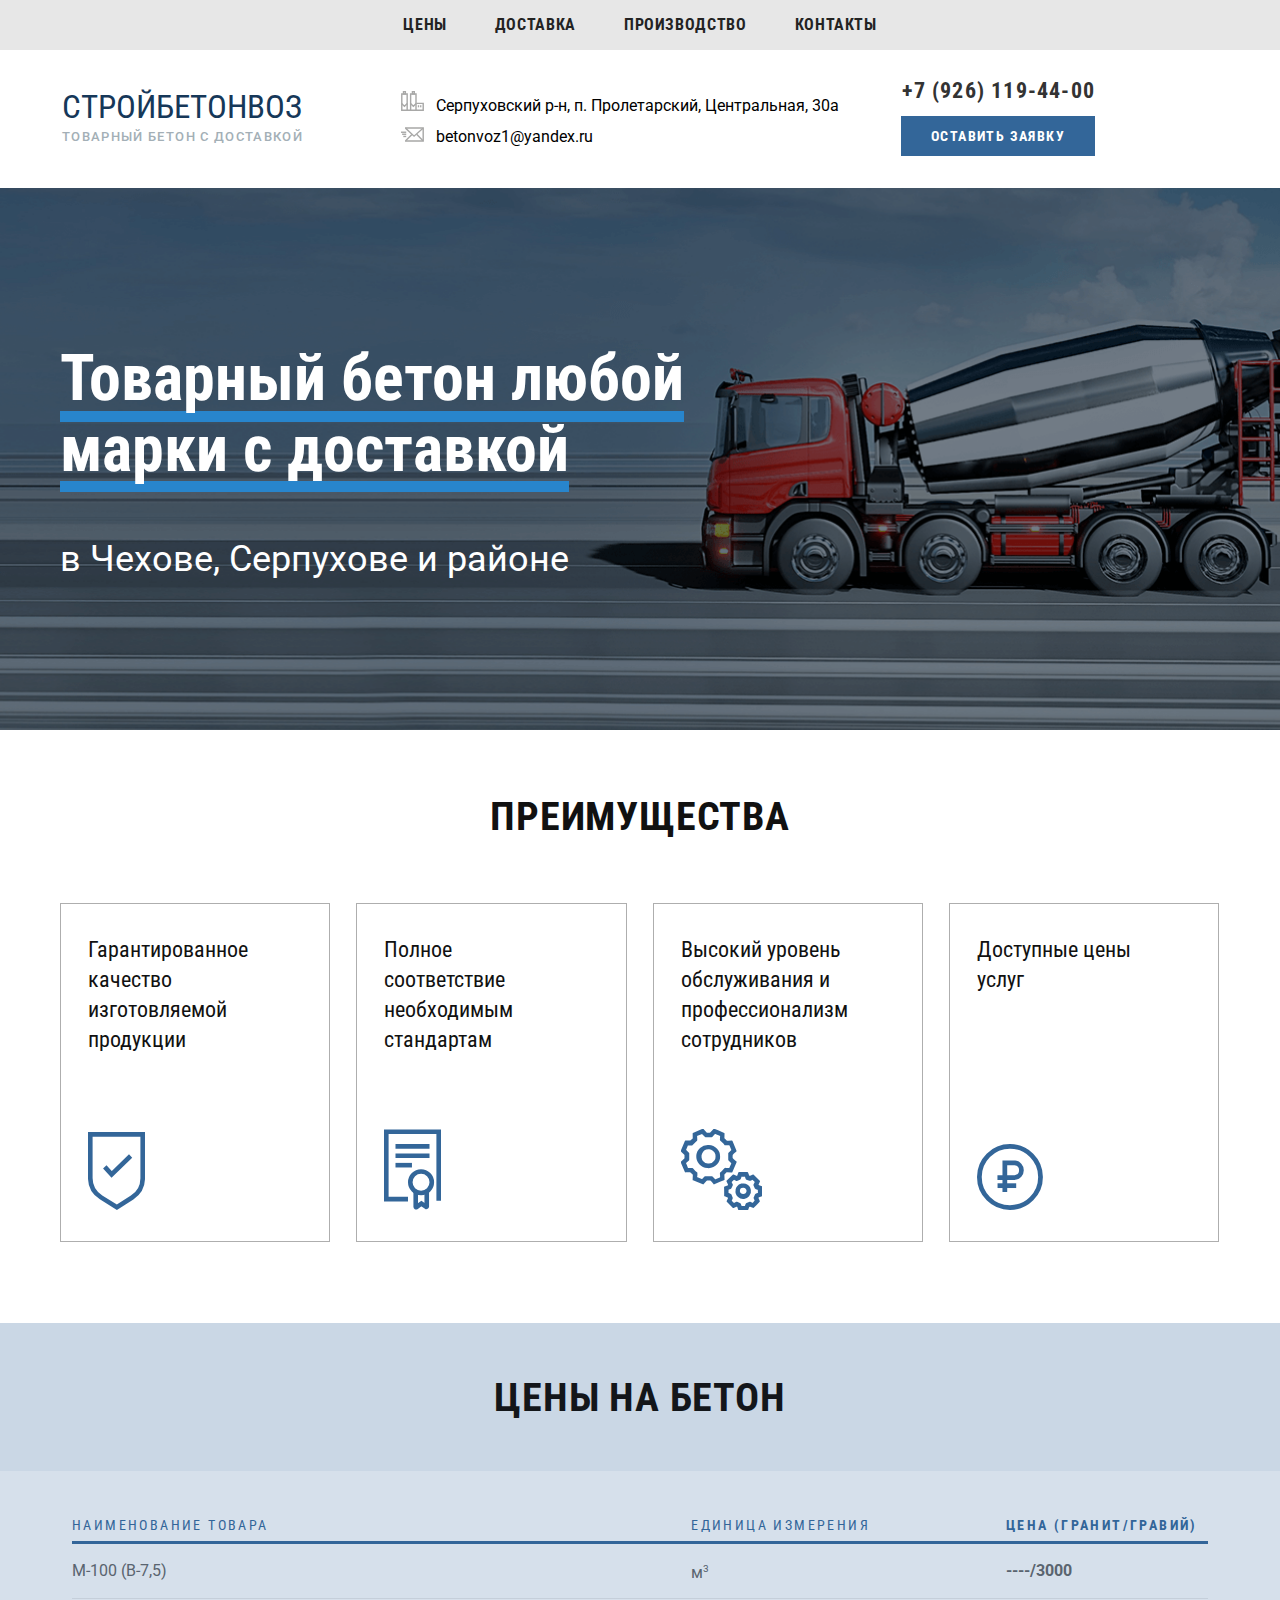
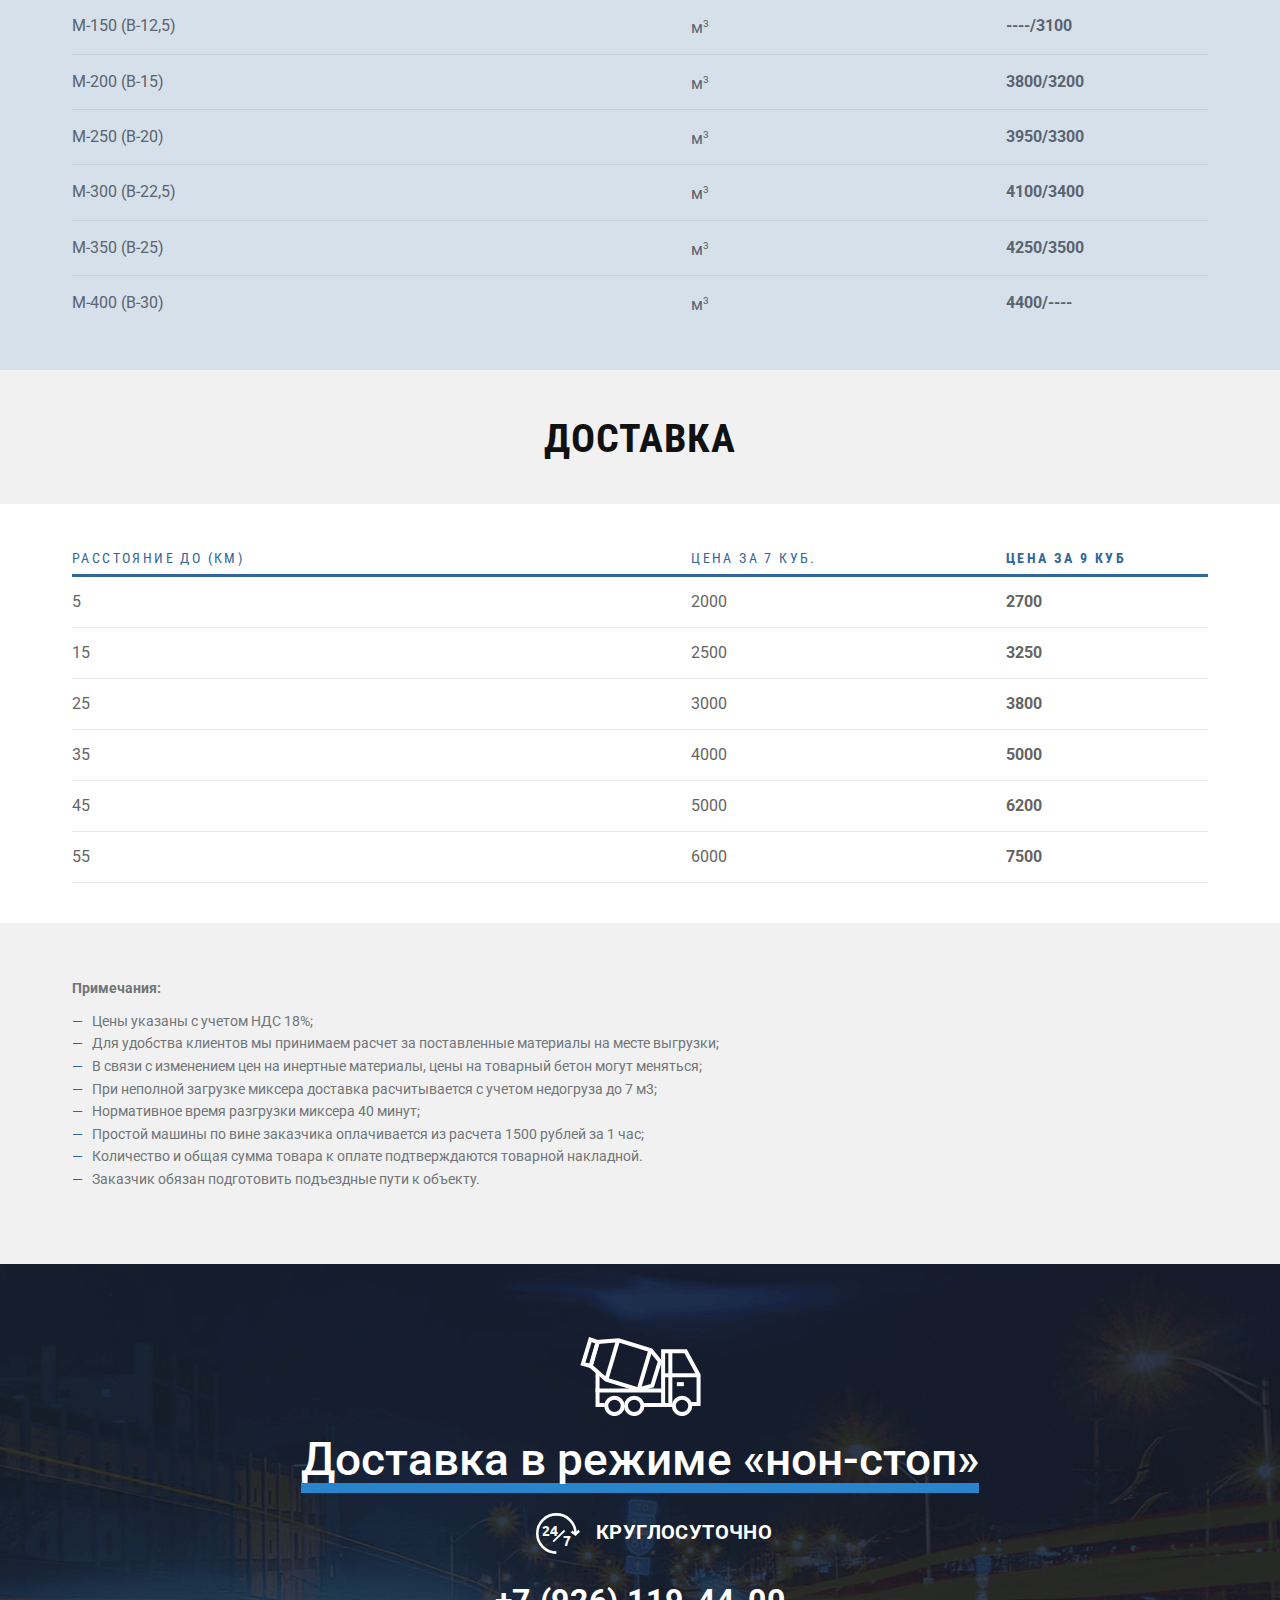
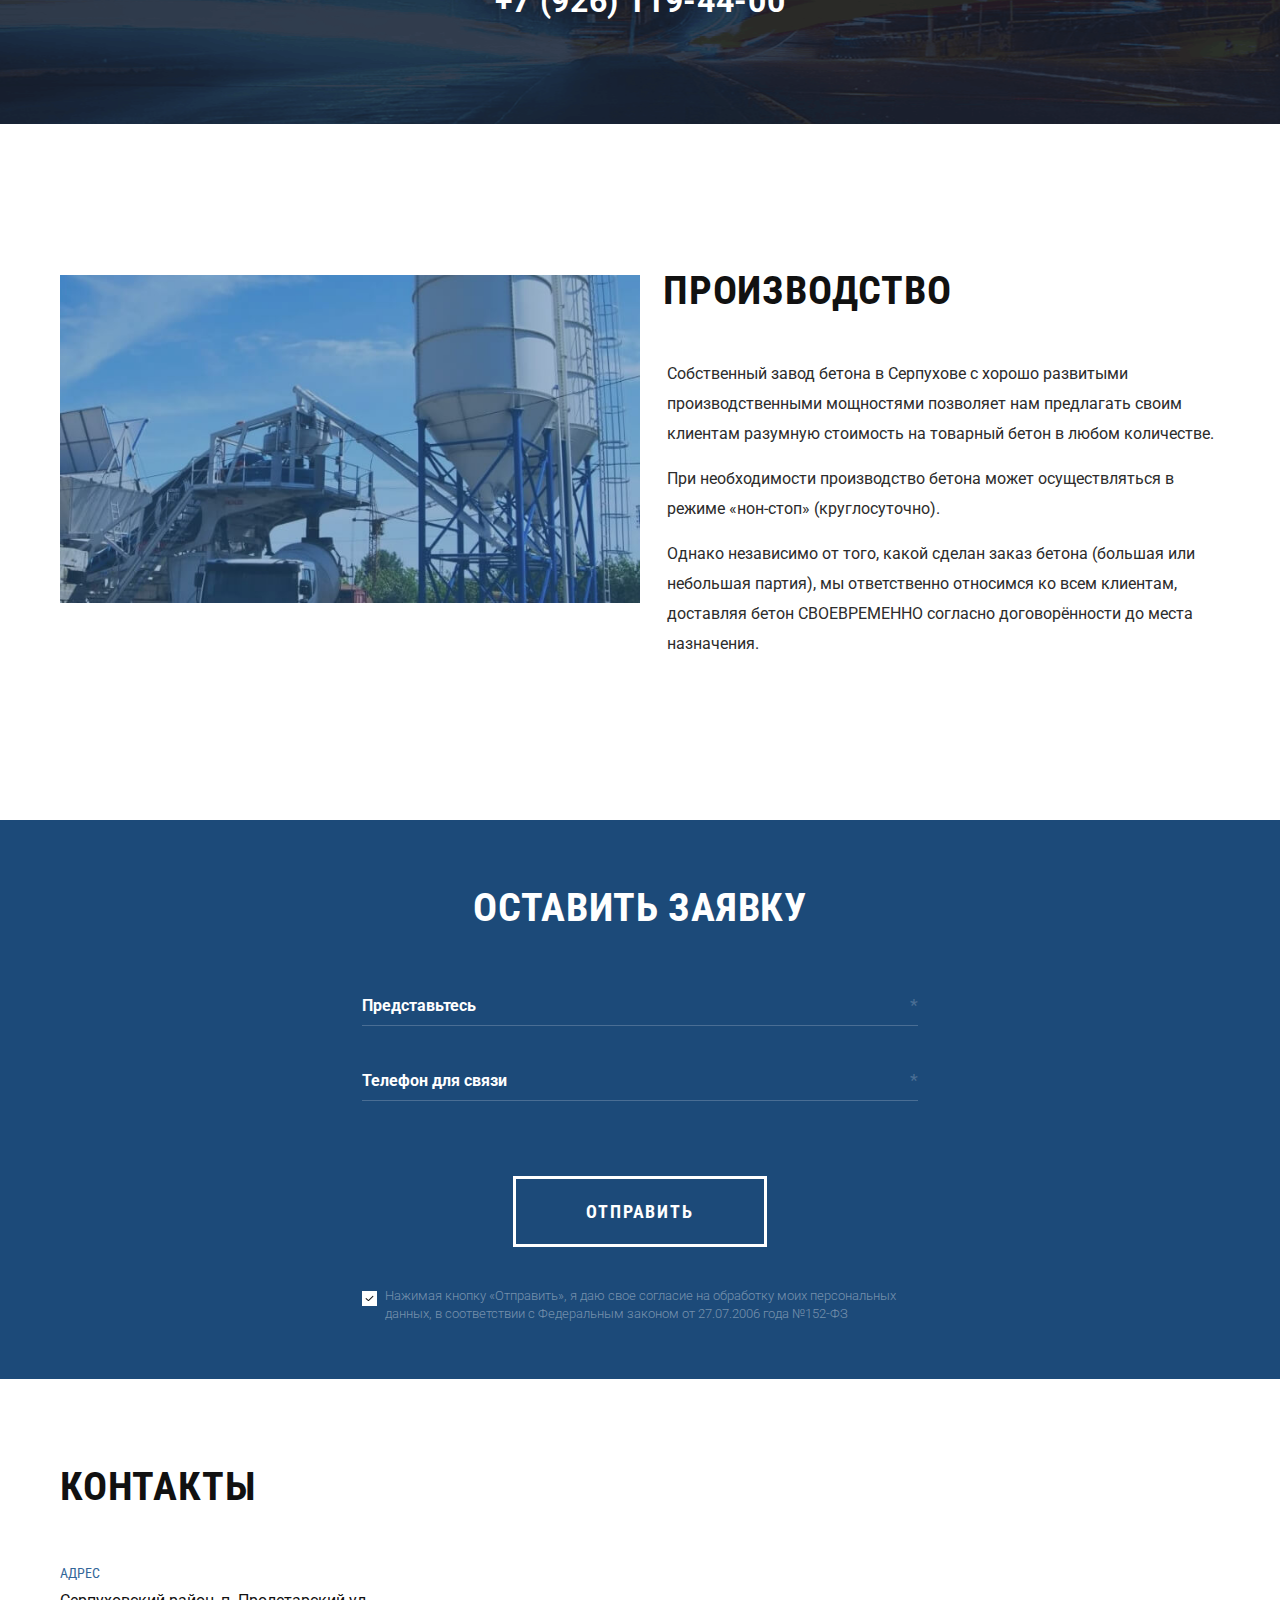
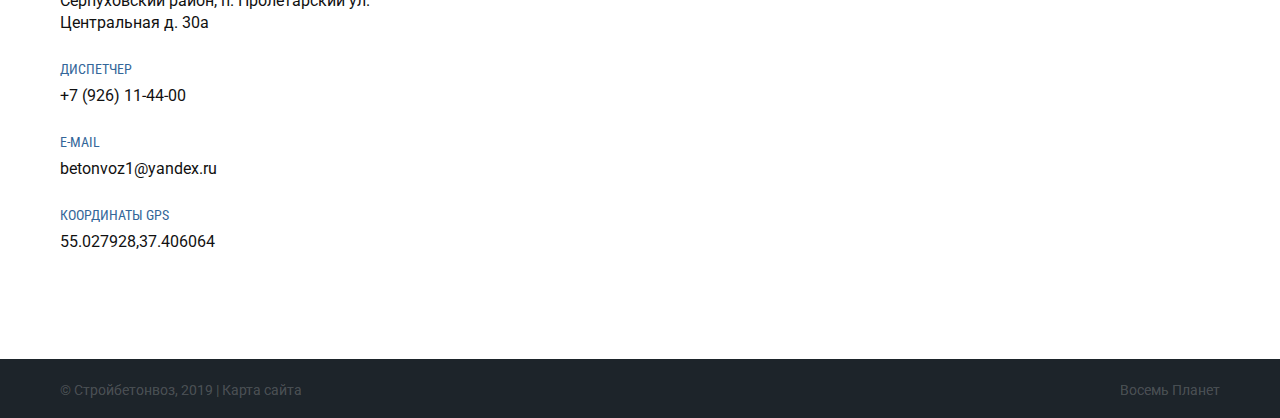
<file: index.html>
﻿<!DOCTYPE html>
<html lang="ru">
<head>
    <meta charset="utf-8">
    <meta name="viewport" content="width=device-width, initial-scale=1.0">
    <meta name="format-detection" content="telephone=no">
    <meta http-equiv="X-UA-Compatible" content="IE=edge">
    <title>Главная | 8Planet</title>
    <link type="image/png" rel="shortcut icon" href="img/favicon.png" />
    <style>html{display:none;}</style>
</head>
<body>
    <div class="anchors js-anchors h-mobile-hide">
        <div class="container">
            <ul class="anchors__list">
                <li class="anchors__item js-anchor" data-anchor="price">
                    <a class="anchors__link" href="#">Цены</a>
                </li>
                <li class="anchors__item js-anchor" data-anchor="delivery">
                    <a class="anchors__link" href="#">Доставка</a>
                </li>
                <li class="anchors__item js-anchor" data-anchor="production">
                    <a class="anchors__link" href="#">Производство</a>
                </li>
                <li class="anchors__item js-anchor" data-anchor="contacts">
                    <a class="anchors__link" href="#">Контакты</a>
                </li>
            </ul>
        </div>
    </div>
    <header class="header js-header">
        <div class="container h-mobile-hide">
            <div class="header__logo">
                <a href="/" class="header__link"><span>СтройБетонВоз</span><span>ТОварный бетон с доставкой</span></a>
            </div>
            <div class="header__contacts">
                <p class="header__desc">
                    <svg class="svg-address" xmlns="http://www.w3.org/2000/svg" xmlns:xlink="http://www.w3.org/1999/xlink" viewBox="0 0 22.5 19.7"><defs><clipPath><rect class="cls-1" width="22.5" height="19.72"/></clipPath></defs><g class="cls-2"><polyline class="cls-3" points="6 19.4 6 3 0.7 3 0.7 19.4"/><polyline class="cls-3" points="14.7 19.4 14.7 3 9.4 3 9.4 19.4"/><polyline class="cls-3" points="6.1 12.2 3.3 15 0.5 12.2"/></g><polyline class="cls-3" points="14.9 12.2 12.1 15 9.3 12.2"/><g class="cls-2"><rect class="cls-3" x="2.4" y="0.7" width="1.8" height="2.27"/><rect class="cls-3" x="11.2" y="0.7" width="1.8" height="2.27"/><polyline class="cls-3" points="0.1 19 21.8 19 21.8 12.2 17.1 12.2 15 12.2"/></g><rect class="cls-4" x="16.5" y="14" width="1.3" height="2.08"/><rect class="cls-4" x="18.7" y="14" width="1.3" height="2.08"/></svg>
                    Серпуховский р-н, п. Пролетарский, Центральная, 30а</p>
                <p class="header__desc">
                    <svg class="svg-email" xmlns="http://www.w3.org/2000/svg" xmlns:xlink="http://www.w3.org/1999/xlink" viewBox="0 0 22.9 14.3"><defs><clipPath><rect class="cls-1" width="22.9" height="14.28"/></clipPath></defs><g class="cls-2"><polyline class="cls-3" points="4 0.7 22.1 0.7 22.1 13.6 4 13.6"/><polyline class="cls-3" points="21.9 1 13 8.8 4.5 0.8"/><line class="cls-3" x1="4.6" y1="13.4" x2="10.9" y2="7.1"/><line class="cls-3" x1="21.9" y1="13.3" x2="15.6" y2="7"/><line class="cls-3" y1="4.9" x2="5.2" y2="4.9"/><line class="cls-3" x1="1.1" y1="6.9" x2="5.2" y2="6.9"/><line class="cls-3" x1="2.3" y1="9.1" x2="5.2" y2="9.1"/></g></svg>
                    betonvoz1@yandex.ru</p>
            </div>
            <div class="header__callback">
                <p class="header__number"> +7 (926) 119-44-00</p>
                <button class="header__button button js-scroll" data-anchor="contacts">Оставить заявку</button>
            </div>
        </div>
    
        <!-- Mobile Menu -->
        <div class="header__mobile-menu mobile-menu h-mobile-show js-mobile-menu">
            <div class="mobile-menu__container-hamburger">
                <a href="#" class="mobile-menu__hamburger hamburger js-hamburger">
                    <span class="hamburger-box">
                        <span class="hamburger-inner"></span>
                    </span>
                </a>
            </div>
    
            <div class="mobile-menu__logo">
                <a href="/" class="mobile-menu__link"><span>СтройБетонВоз</span><span>Товарный бетон с доставкой</span></a>
            </div>
    
            <button class="mobile-menu__button button js-scroll" data-anchor="contacts">
                <svg class="svg-message" xmlns="http://www.w3.org/2000/svg" xmlns:xlink="http://www.w3.org/1999/xlink" viewBox="0 0 28 20.3"><defs><clipPath><rect class="cls-1" width="28" height="20.31"/></clipPath></defs><g class="cls-2"><rect class="cls-3" x="0.7" y="0.7" width="26.6" height="18.91"/><polyline class="cls-3" points="26.9 1.1 13.9 12.7 1.5 0.9"/><line class="cls-3" x1="1.5" y1="19.4" x2="10.7" y2="10.1"/><line class="cls-3" x1="26.9" y1="19.2" x2="17.7" y2="10"/></g></svg>
            </button>
    
            <div class="mobile-menu__menu js-mobile-menu-hidden-block">
                <div class="anchors js-anchors">
                    <ul class="anchors__list">
                        <li class="anchors__item js-anchor" data-anchor="price">
                            <a class="anchors__link js-link" href="#">Цены</a>
                        </li>
                        <li class="anchors__item js-anchor" data-anchor="delivery">
                            <a class="anchors__link js-link" href="#">Доставка</a>
                        </li>
                        <li class="anchors__item js-anchor" data-anchor="production">
                            <a class="anchors__link js-link" href="#">Производство</a>
                        </li>
                        <li class="anchors__item js-anchor" data-anchor="contacts">
                            <a class="anchors__link js-link" href="#">Контакты</a>
                        </li>
                    </ul>
                </div>
                <hr>
                <a href="tel:+79261194400" class="mobile-menu__number"> +7 (926) 119-44-00</a>
                <hr>
                <p class="mobile-menu__text">Серпуховский р-н, п. Пролетарский, Центральная, 30а</p>
                <p class="mobile-menu__text">betonvoz1@yandex.ru</p>
            </div>
        </div>
        <!-- End Mobile Menu -->
    </header>    
    
    <div class="phone-block h-mobile-show">
        <a href="tel:+79261194400" class="phone-block__phone"> +7 (926) 119-44-00</a>
    </div>
    
    <div class="preview-block js-anchor-object" style="background-image: url('assets/img/bg.png')">
        <div class="container">
            <h1 class="preview-block__title"><span>Товарный бетон любой</span> <span>марки с доставкой</span></h1>
            <p class="preview-block__desc">в Чехове, Серпухове и районе</p>
        </div>
    </div>
    <div class="advantages">
        <div class="container">
            <h2 class="advantages__title title">Преимущества</h2>
            <div class="advantages__blocks">
                <div class="advantages__block">
                    <p class="advantages__text">Гарантированное качество изготовляемой продукции</p>
                    <div class="advantages__icon-container">
                        <svg class="svg-advantages-1" xmlns="http://www.w3.org/2000/svg" xmlns:xlink="http://www.w3.org/1999/xlink" viewBox="0 0 59.8 81.7"><defs><clipPath><rect class="cls-1" width="59.8" height="81.68"/></clipPath></defs><g class="cls-2"><path class="cls-3" d="M46.3,68.6,30.3,78.8,13.7,68.5A24,24,0,0,1,2.4,48.2V2.4h55V48.3A24,24,0,0,1,46.3,68.6Z"/><polyline class="cls-3" points="17.6 36.5 24.8 44.4 44.7 25.1"/></g></svg>
                    </div>
                </div>
                <div class="advantages__block">
                    <p class="advantages__text">Полное соответствие необходимым стандартам</p>
                    <div class="advantages__icon-container">
                        <svg class="svg-advantages-2" xmlns="http://www.w3.org/2000/svg" xmlns:xlink="http://www.w3.org/1999/xlink" viewBox="0 0 62 87.2"><defs><clipPath><rect class="cls-1" width="62" height="87.16"/></clipPath></defs><g class="cls-2"><polyline class="cls-3" points="59.5 77.5 59.5 2.5 2.5 2.5 2.5 75.8 26.1 75.8"/><circle class="cls-3" cx="40.3" cy="57.4" r="11.7"/><path class="cls-3" d="M34.5,66.4V84.2a.5.5,0,0,0,.7.4l5.5-4,5.1,3.6a.5.5,0,0,0,.7-.4V66.4"/><line class="cls-3" x1="12.5" y1="18.4" x2="49.5" y2="18.4"/><line class="cls-3" x1="12.5" y1="28.7" x2="49.5" y2="28.7"/><line class="cls-3" x1="12.5" y1="38.9" x2="30.4" y2="38.9"/></g></svg>
                    </div>
                </div>
                <div class="advantages__block">
                    <p class="advantages__text">Высокий уровень обслуживания и профессионализм сотрудников</p>
                    <div class="advantages__icon-container">
                        <svg class="svg-advantages-3" xmlns="http://www.w3.org/2000/svg" xmlns:xlink="http://www.w3.org/1999/xlink" viewBox="0 0 83.5 83.5"><defs><clipPath><rect class="cls-1" width="83.5" height="83.46"/></clipPath></defs><g class="cls-2"><path d="M35,0l3.9,1.6L44.5,4a.9.9,0,0,1,.4.7c0,1.1-.1,2.2-.1,3.3s-.1,1,0,1.5a.8.8,0,0,0,.3.4l2,2,.3.2h1.6l3.5-.2a.6.6,0,0,1,.6.4l3.8,9.3.3.8c.2.4.1.6-.2.9s-1.9,1.8-2.9,2.6a2.1,2.1,0,0,0-.9,2.1,4.6,4.6,0,0,1,0,1.2,1.5,1.5,0,0,0,.7,1.5l2.3,2,1,.9a.5.5,0,0,1,.1.7L53,44.2a.9.9,0,0,1-1,.7l-4.6-.2H47L44.8,47a.7.7,0,0,0-.1.4c0,.6.1,1.2.1,1.7s.1,1.9.1,2.8-.1.8-.7,1l-4,1.6-5.9,2.5a.4.4,0,0,1-.6-.1l-2.1-2.4-1.4-1.5H27a1.4,1.4,0,0,0-.8.5l-1.6,1.9-1.2,1.4a.7.7,0,0,1-.9.2L12.4,52.9a.6.6,0,0,1-.4-.7c.1-1.6.1-3.2.2-4.8a.9.9,0,0,0-.2-.6L10,45a.9.9,0,0,0-.8-.3H4.9a.9.9,0,0,1-1-.6L1.1,37.7,0,35V33.5l.7-.6,2.7-2.5a.8.8,0,0,0,.2-.5q0-1.4,0-2.9a.8.8,0,0,0-.2-.5l-3-2.7L0,23.3V21.8l.2-.3,3.8-9.1a.6.6,0,0,1,.7-.5H9.5l.4-.2L12,9.9a.6.6,0,0,0,.1-.4c0-1.7-.1-3.4-.1-5.1a.6.6,0,0,1,.3-.4l7-2.9,2.4-1h1.5l3.2,3.5.5.2h2.3a1.5,1.5,0,0,0,1.4-.6C31.6,2,32.5,1,33.5,0ZM16.8,48.3h-.1a10.2,10.2,0,0,0,0,1.1.6.6,0,0,0,.3.4l4.4,1.8h.4l2.4-2.6a1,1,0,0,1,.9-.4h6.6a1.2,1.2,0,0,1,.8.3l2.5,2.7a.4.4,0,0,0,.6.1l4.4-1.8a.6.6,0,0,0,.3-.4c0-.8,0-1.6-.1-2.4s0-.6-.1-.9a1.7,1.7,0,0,1,.5-1.6l1.3-1.1,2.6-2.8a1.9,1.9,0,0,1,1.7-.6l3.3.2.4-.3,1.8-4.3a.5.5,0,0,0-.1-.7l-2.6-2.5a1,1,0,0,1-.3-.7q0-3.4,0-6.8a1,1,0,0,1,.3-.6l2.7-2.5a.4.4,0,0,0,.1-.5l-1.7-4.2a.5.5,0,0,0-.6-.4h-4a.7.7,0,0,1-.7-.3,16.6,16.6,0,0,0-1.4-1.7l-2.8-2.6a1.1,1.1,0,0,1-.5-1.1q.1-1.7.2-3.4c0-.3,0-.6-.4-.8L36,5.4c-.8-.3-.8-.3-1.4.3h-.1l-1.8,2a1.4,1.4,0,0,1-1.2.7H25.2a1.2,1.2,0,0,1-.7-.3L21.9,5.4a.5.5,0,0,0-.7-.1L17,7a.5.5,0,0,0-.4.6c.1,1.2.1,2.5.2,3.7a1,1,0,0,1-.3.7L12,16.6l-.5.3H7.3l-.2.2L5.3,21.3a.5.5,0,0,0,.1.4l2.8,2.7a.8.8,0,0,1,.3.7c0,2.1,0,4.2,0,6.3a1.5,1.5,0,0,1-.6,1.3l-.6.5L5.5,34.7c-.3.3-.4.5-.2.9s1.2,2.6,1.7,4a.7.7,0,0,0,.8.5h2.5c.8,0,1.6-.2,2.2.7a18.6,18.6,0,0,0,4,3.9.9.9,0,0,1,.4.8c0,1,0,2,0,3"/><path d="M83.5,69.3l-3,1c-.5.2-.7.5-.5,1l1.1,2.6c.4.8.4.7-.3,1.4l-.9.9-2.2,2.3L75,81.2c-.3.3-.6.2-1,.1l-2.7-1.1c-.6-.3-.8-.2-1.1.5l-.9,2.6c-.1.3-.2.3-.5.3H59.5a.4.4,0,0,1-.5-.3l-.9-2.7c-.2-.5-.4-.6-.9-.4l-2.4,1c-1,.5-1,.5-1.8-.3l-5.8-5.9a.6.6,0,0,1-.1-.7l1.3-2.9c.2-.5.1-.7-.4-.9l-2.9-1.1a.7.7,0,0,1-.6-.8c0-.6,0-1.1,0-1.7,0-2.3,0-4.6-.1-6.9a.7.7,0,0,1,.6-.8l2.9-1c.7-.2.8-.4.5-1L47,54.2a.7.7,0,0,1,.2-1l6.1-6.1a.7.7,0,0,1,1-.1l2.8,1.3c.7.3.8.2,1-.5l1-2.9a.6.6,0,0,1,.6-.5h8.8a.6.6,0,0,1,.6.5l1.1,2.8c.3.7.4.7,1.1.5L74.2,47a.5.5,0,0,1,.7.1l.3.3,6,5.9a.7.7,0,0,1,.2.9l-1.3,2.8c-.2.6-.1.8.5,1l2.9,1ZM76,54.7l-.2-.2-1.9-1.9a.4.4,0,0,0-.5-.1l-1.8.8a1.8,1.8,0,0,1-1.1.1l-3.1-1.2a1.2,1.2,0,0,1-.8-.8L66,49.5a.5.5,0,0,0-.6-.4H62.9a.5.5,0,0,0-.6.4l-.6,1.8a1.5,1.5,0,0,1-.9.9l-3.1,1.3h-.6l-2.1-1a.4.4,0,0,0-.6.1l-1.9,1.9a.4.4,0,0,0-.1.6l1,2.1a.7.7,0,0,1,0,.7l-1.3,3a1.5,1.5,0,0,1-.9.9l-1.8.6a.5.5,0,0,0-.4.6q0,1.2,0,2.5a.5.5,0,0,0,.4.6l2.1.8a1.2,1.2,0,0,1,.5.6l1,2.5a2,2,0,0,1,.2,1.8l-.8,1.8a.4.4,0,0,0,.1.5l1.9,1.9a.4.4,0,0,0,.6.1l2.1-1h.7l2.9,1.2a1.4,1.4,0,0,1,.9.8l.8,2.1c.1.1.2.3.4.3h2.7c.3,0,.4-.1.5-.4s.5-1.5.9-2.2a1.2,1.2,0,0,1,.6-.6l3.3-1.3h.6l2.1,1a.4.4,0,0,0,.6-.1L75.7,74a.5.5,0,0,0,.1-.6l-.9-2a1.1,1.1,0,0,1,0-.7c.4-1,.8-1.9,1.2-2.9a1.9,1.9,0,0,1,1.3-1.2l1.5-.5a.4.4,0,0,0,.4-.5c0-.9-.1-1.8-.1-2.7a.5.5,0,0,0-.3-.3l-1.7-.6a1.8,1.8,0,0,1-1.2-.9c-.3-.9-.7-1.8-1.1-2.7a1.4,1.4,0,0,1,.1-1.6l.4-.8.5-1.1"/><path d="M40.3,28.4c.5,5.9-5.1,12.7-13.2,11.9a11.9,11.9,0,0,1,1.1-23.8,11.5,11.5,0,0,1,9,3.9,11,11,0,0,1,3.1,8M28.3,35.6h.3a6.5,6.5,0,0,0,5.6-2.8,5.8,5.8,0,0,0,1.4-4.2,15.2,15.2,0,0,0-.2-2.6,6.8,6.8,0,0,0-2.6-3.5,6.8,6.8,0,0,0-3.6-1.5,7.4,7.4,0,0,0-7.5,4.5,7,7,0,0,0-.5,3.8,7.2,7.2,0,0,0,1.7,3.9,6.3,6.3,0,0,0,5.4,2.4"/><path d="M56.3,64.2a11.7,11.7,0,0,1,0-1.8,6.9,6.9,0,0,1,1.4-3,7.8,7.8,0,0,1,4.5-3.1,9.7,9.7,0,0,1,2.5-.1,6.4,6.4,0,0,1,1.9.3,7.9,7.9,0,0,1,5.4,6.3,7.6,7.6,0,0,1-1.8,6.6,7.7,7.7,0,0,1-5.1,2.8,7.6,7.6,0,0,1-6.3-2,7.8,7.8,0,0,1-2.4-3.6,15.6,15.6,0,0,1-.3-2.5h.1m8-3.5a3.4,3.4,0,0,0-3.5,3.5,3.5,3.5,0,0,0,6.9-.1,3.6,3.6,0,0,0-3.4-3.4"/></g></svg>                
                    </div>
                </div>
                <div class="advantages__block">
                    <p class="advantages__text">Доступные цены услуг</p>
                    <div class="advantages__icon-container">
                        <svg class="svg-advantages-4" xmlns="http://www.w3.org/2000/svg" xmlns:xlink="http://www.w3.org/1999/xlink" viewBox="0 0 69.7 69.7"><defs><clipPath><rect class="cls-1" width="69.7" height="69.67"/></clipPath></defs><g class="cls-2"><circle class="cls-3" cx="34.8" cy="34.8" r="32.3"/><path class="cls-3" d="M29.4,50.8V19.9H40a7.8,7.8,0,0,1,0,15.5H21.6"/><line class="cls-3" x1="21.7" y1="44" x2="41.4" y2="44"/></g></svg>                
                    </div>
                </div>
           </div>
        </div>
    
    </div>
    <div class="price js-anchor-object" data-anchor-object="price">
        <h2 class="price__title title">Цены на бетон</h2>
    
        <div class="container">
            <div class="price__table table">
                <div class="table__row table__row--header">
                    <div class="table__cell">
                        <p class="table__text">наименование товара</p>
                    </div>
                    <div class="table__cell">
                        <p class="table__text">единица измерения</p>
                    </div>
                    <div class="table__cell">
                        <p class="table__text">Цена (Гранит/Гравий)</p>
                    </div>
                </div>
    
                    <div class="table__row">
                        <div class="table__cell">
                            <p class="table__text">М-100 (B-7,5)</p>
                        </div>
                        <div class="table__cell">
                            <p class="table__text">м<sup>3</sup></p>
                        </div>
                        <div class="table__cell">
                            <p class="table__text">----/3000</p>
                        </div>
                    </div>
                    <div class="table__row">
                        <div class="table__cell">
                            <p class="table__text">М-150 (B-12,5)</p>
                        </div>
                        <div class="table__cell">
                            <p class="table__text">м<sup>3</sup></p>
                        </div>
                        <div class="table__cell">
                            <p class="table__text">----/3100</p>
                        </div>
                    </div>
                    <div class="table__row">
                        <div class="table__cell">
                            <p class="table__text">М-200 (B-15)</p>
                        </div>
                        <div class="table__cell">
                            <p class="table__text">м<sup>3</sup></p>
                        </div>
                        <div class="table__cell">
                            <p class="table__text">3800/3200</p>
                        </div>
                    </div>
                    <div class="table__row">
                        <div class="table__cell">
                            <p class="table__text">М-250 (B-20)</p>
                        </div>
                        <div class="table__cell">
                            <p class="table__text">м<sup>3</sup></p>
                        </div>
                        <div class="table__cell">
                            <p class="table__text">3950/3300</p>
                        </div>
                    </div>
                    <div class="table__row">
                        <div class="table__cell">
                            <p class="table__text">М-300 (B-22,5)</p>
                        </div>
                        <div class="table__cell">
                            <p class="table__text">м<sup>3</sup></p>
                        </div>
                        <div class="table__cell">
                            <p class="table__text">4100/3400</p>
                        </div>
                    </div>
                    <div class="table__row">
                        <div class="table__cell">
                            <p class="table__text">М-350 (B-25)</p>
                        </div>
                        <div class="table__cell">
                            <p class="table__text">м<sup>3</sup></p>
                        </div>
                        <div class="table__cell">
                            <p class="table__text">4250/3500</p>
                        </div>
                    </div>
                    <div class="table__row">
                        <div class="table__cell">
                            <p class="table__text">М-400 (B-30)</p>
                        </div>
                        <div class="table__cell">
                            <p class="table__text">м<sup>3</sup></p>
                        </div>
                        <div class="table__cell">
                            <p class="table__text">4400/----</p>
                        </div>
                    </div>
            </div>
        </div>
    </div>
    <div class="delivery js-anchor-object" data-anchor-object="delivery">
        <h2 class="delivery__title title">Доставка</h2>
    
        <div class="container">
            <div class="delivery__table table">
                <div class="table__row table__row--header">
                    <div class="table__cell">
                        <p class="table__text">Расстояние до (км)</p>
                    </div>
                    <div class="table__cell">
                        <p class="table__text">Цена за 7 куб.</p>
                    </div>
                    <div class="table__cell">
                        <p class="table__text">Цена за 9 куб</p>
                    </div>
                </div>
    
                    <div class="table__row">
                        <div class="table__cell">
                            <p class="table__text">5</p>
                        </div>
                        <div class="table__cell">
                            <p class="table__text">2000</p>
                        </div>
                        <div class="table__cell">
                            <p class="table__text">2700</p>
                        </div>
                    </div>
                    <div class="table__row">
                        <div class="table__cell">
                            <p class="table__text">15</p>
                        </div>
                        <div class="table__cell">
                            <p class="table__text">2500</p>
                        </div>
                        <div class="table__cell">
                            <p class="table__text">3250</p>
                        </div>
                    </div>
                    <div class="table__row">
                        <div class="table__cell">
                            <p class="table__text">25</p>
                        </div>
                        <div class="table__cell">
                            <p class="table__text">3000</p>
                        </div>
                        <div class="table__cell">
                            <p class="table__text">3800</p>
                        </div>
                    </div>
                    <div class="table__row">
                        <div class="table__cell">
                            <p class="table__text">35</p>
                        </div>
                        <div class="table__cell">
                            <p class="table__text">4000</p>
                        </div>
                        <div class="table__cell">
                            <p class="table__text">5000</p>
                        </div>
                    </div>
                    <div class="table__row">
                        <div class="table__cell">
                            <p class="table__text">45</p>
                        </div>
                        <div class="table__cell">
                            <p class="table__text">5000</p>
                        </div>
                        <div class="table__cell">
                            <p class="table__text">6200</p>
                        </div>
                    </div>
                    <div class="table__row">
                        <div class="table__cell">
                            <p class="table__text">55</p>
                        </div>
                        <div class="table__cell">
                            <p class="table__text">6000</p>
                        </div>
                        <div class="table__cell">
                            <p class="table__text">7500</p>
                        </div>
                    </div>
            </div>
        </div>
    </div>
    <div class="notes">
        <div class="container">
            <h4 class="notes__title">Примечания:</h4>
    
                <p class="notes__list">Цены указаны с учетом НДС 18%;</p>
                <p class="notes__list">Для удобства клиентов мы принимаем расчет за поставленные материалы на месте выгрузки;</p>
                <p class="notes__list">В связи с изменением цен на инертные материалы, цены на товарный бетон могут меняться;</p>
                <p class="notes__list">При неполной загрузке миксера доставка расчитывается с учетом недогруза до 7 м3;</p>
                <p class="notes__list">Нормативное время разгрузки миксера 40 минут;</p>
                <p class="notes__list">Простой машины по вине заказчика оплачивается из расчета 1500 рублей за 1 час;</p>
                <p class="notes__list">Количество и общая сумма товара к оплате подтверждаются товарной накладной.</p>
                <p class="notes__list">Заказчик обязан подготовить подъездные пути к объекту.</p>
        </div>
    </div>
    <div class="banner" style="background-image: url('assets/img/banner.png')">
        <div class="container">
            <div class="banner__icon">
                <svg class="svg-car" xmlns="http://www.w3.org/2000/svg" xmlns:xlink="http://www.w3.org/1999/xlink" viewBox="0 0 120 78.9"><defs><clipPath><rect class="cls-1" width="120" height="78.94"/></clipPath></defs><g class="cls-2"><polyline class="cls-3" points="82.6 67.9 82.6 14.3 105.1 14.3 118 37.9 118 66.8 110 66.8"/><circle class="cls-3" cx="34" cy="68.8" r="8.2"/><circle class="cls-3" cx="53.7" cy="68.8" r="8.2"/><circle class="cls-3" cx="101.5" cy="68.8" r="8.2"/><line class="cls-3" x1="92.1" y1="67.9" x2="63.2" y2="67.9"/><polyline class="cls-3" points="24.3 67.9 17.1 67.9 17.1 53.4 83.1 53.4"/><polygon class="cls-3" points="10.3 29 17.3 5 38.1 3.3 70.4 13.2 79.4 24.1 71.8 48.6 57.7 52.4 25.9 42.7 10.3 29"/><line class="cls-3" x1="84.3" y1="38.1" x2="118" y2="38.1"/><line class="cls-3" x1="89.8" y1="14.9" x2="89.8" y2="67.1"/><polygon class="cls-3" points="17.3 5 10.3 29 2.5 26.8 9.9 2.5 17.3 5"/><line class="cls-3" x1="96.3" y1="47.1" x2="103.3" y2="47.1"/><line class="cls-3" x1="17.1" y1="54.9" x2="17.1" y2="35.6"/><line class="cls-3" x1="37.3" y1="4.3" x2="25.9" y2="42.7"/><line class="cls-3" x1="69.7" y1="13.6" x2="58.3" y2="52"/></g></svg>
            </div>
            <h2 class="banner__title">Доставка в режиме «нон-стоп» </h2>
            <p class="banner__clock">
                <svg class="svg-clock" xmlns="http://www.w3.org/2000/svg" xmlns:xlink="http://www.w3.org/1999/xlink" viewBox="0 0 69.3 64.2"><defs><clipPath><rect class="cls-1" width="69.3" height="64.17"/></clipPath></defs><g class="cls-2"><path class="cls-3" d="M32.1,62.2A30.1,30.1,0,1,1,62.2,32.1"/></g><text class="cls-4" transform="translate(9.6 36.5)">24</text><text class="cls-4" transform="translate(42.1 51.7)">7</text><g class="cls-2"><polyline class="cls-3" points="55.8 29 62.2 33.3 67.9 27.8"/><line class="cls-5" x1="27" y1="45" x2="45.1" y2="27.3"/></g></svg>
                круглосуточно
            </p>
            <p class="banner__phone">+7 (926) 119-44-00</p>
        </div>
    </div>
    <div class="production js-anchor-object" data-anchor-object="production">
        <div class="container">
            <div class="production__block">
                <!-- banner -->
                <img src="assets/img/video-banner.jpg" alt="" class="production__block-banner">
            </div>
            <div class="production__block">
                <h2 class="production__title title">Производство</h2>
                <p class="production__desc">Собственный завод бетона в Серпухове с хорошо развитыми производственными мощностями позволяет нам предлагать своим клиентам разумную стоимость на товарный бетон в любом количестве.</p>
                <p class="production__desc">При необходимости производство бетона может осуществляться в режиме «нон-стоп» (круглосуточно).</p>
                <p class="production__desc">Однако независимо от того, какой сделан заказ бетона (большая или небольшая партия), мы ответственно относимся ко всем клиентам, доставляя бетон СВОЕВРЕМЕННО согласно договорённости до места назначения.</p>
            </div>
        </div>
    </div>
    <div class="request">
        <div class="container">
            <h2 class="request__title title">Оставить заявку</h2>
    
            <form method="get" action="/json/response200.json" class="request__form form js-validate js-form">
                <div class="form__group js-parent-input-error">
                    <input type="text" name="user-name" class="form__input js-letter-input" id="form-question-user-name" autocomplete="off" data-rule-minlength="2" data-rule-required="true" data-msg-required="Укажите ваше имя" required />
                    <label class="form__label" for="form-question-user-name">Представьтесь</label>
                    <div class="error-message"></div>
                </div>
                <div class="form__group js-parent-input-error">
                    <input name="user-phone" type="tel" class="form__input" id="form-question-user-phone" autocomplete="off" data-rule-realphone="true" data-rule-required="true" data-rule-minlength="18" data-msg-required="Укажите ваш телефон" data-msg-minlength="Укажите ваш телефон" required>
                    <label class="form__label" for="form-question-user-phone">Телефон для связи</label>
                    <div class="error-message"></div>
                </div>
    
                <div class="form__recapcha">
                    <div class="g-recaptcha" data-sitekey="6LdKCLcUAAAAAJEAcc96rsCYh7_Sl916tiZn_YMr"></div>
                    <!-- элемент для вывода ошибок -->
                    <div class="text-danger" id="recaptchaError"></div>
                </div>
    
                <button type="submit" class="form__button button button--white js-submit">Отправить</button>
                <div class="form__input-float js-parent-input-error">
                    <input class="visually-hidden" type="checkbox" name="checkbox" id="form-question-checkbox" data-rule-required="true" checked="" aria-required="true" data-msg-required="Необходимо согласие">
                    <label class="checkbox js-parent-input-error" for="form-question-checkbox">
                        <span class="checkbox-icon">
                            <svg xmlns="http://www.w3.org/2000/svg" viewBox="0 0 20 20"><path d="M8.41,14a.83.83,0,0,1-.54-.19l-3.59-3A.76.76,0,0,1,4.2,9.72a.85.85,0,0,1,1.17-.08l3,2.49,6.22-5.9a.85.85,0,0,1,1.17,0,.77.77,0,0,1,0,1.12L9,13.77A.85.85,0,0,1,8.41,14Z" fill="#191919"/></svg>
                        </span>
                        <span>Нажимая кнопку «Отправить», я даю свое согласие на обработку моих персональных данных, в соответствии с Федеральным законом от 27.07.2006 года №152-ФЗ</span>
                    </label>
                    <div class="error-message"></div>
                </div>
                
            </form>
        </div>
    </div>
    <div class="contacts js-anchor-object" data-anchor-object="contacts">
        <div class="container">
            <div class="contacts__block">
                <h2 class="contacts__title title">Контакты</h2>
                <div class="contacts__list">
                        <div class="contacts__item">
                            <h5 class="contacts__name">Адрес</h5>
                            <p class="contacts__desc">Серпуховский район, п. Пролетарский ул. Центральная д. 30а</p>
                        </div>
                        <div class="contacts__item">
                            <h5 class="contacts__name">Диспетчер</h5>
                            <p class="contacts__desc">+7 (926) 11-44-00</p>
                        </div>
                        <div class="contacts__item">
                            <h5 class="contacts__name">e-mail</h5>
                            <p class="contacts__desc">betonvoz1@yandex.ru</p>
                        </div>
                        <div class="contacts__item">
                            <h5 class="contacts__name">Координаты GPS</h5>
                            <p class="contacts__desc">55.027928,37.406064</p>
                        </div>
                </div>
            </div>
        </div>
        <div class="contacts__map-block js-yandex-map" data-lat="55.027928" data-lng="37.406064" data-zoom="16">
            <div id="yandex-map" class="contacts__map"></div>
        </div>
    </div>
    <div class="footer-bottom">
        <div class="container">
            <p class="footer-bottom__text"><span>© Стройбетонвоз, 2019 | Карта сайта</span><span>Восемь Планет</span></p>
        </div>
    </div>
    

    <script>
        setTimeout(function () {
            var cont = document.getElementsByTagName('head')[0];
    
            (function () {
                var s = document.createElement('link');
                s.rel = 'stylesheet';
                s.href = 'css/main.css';
                s.media = 'only x';
    
                cont.appendChild(s);
    
                setTimeout(function () {
                    s.media = 'all';
                }, 0);
            })();
    
            var jss = [
                {
                    src: 'js/libs.js',
                    async: true,
                    defer: true
                },
                {
                    src: 'js/main.js',
                    async: true,
                    defer: true
                },
                {
                    src: 'https://www.google.com/recaptcha/api.js'
                    //https://api-maps.yandex.ru/services/constructor/1.0/js/?um=constructor%3A820cad9aa64834f9e67c797a660c3a72c3963f32fa1beafb257c4d8bcaf0c026&amp;width=100%25&amp;height=569&amp;lang=ru_RU&amp;scroll=true
                },
                {
                   src: 'https://api-maps.yandex.ru/2.1/?apikey=50328117-dc2e-4300-b570-2272ebee74e2&lang=ru_RU',
                   onLoad: function () {
                       setTimeout(function () {
                           $(window).trigger('yandex:map:ready');
                       }, 500);
                   }
                }
            ];
            var loadScript = function (i) {
                i = i || 0;
    
                if (jss[i]) {
                    var j = document.createElement('script');
                    j.src = jss[i].src;
                    j.async = jss[i].async || false;
                    j.defer = jss[i].defer || false;
    
                    if (typeof jss[i].attributes === 'object') {
                        for (var attr in jss[i].attributes) {
                            if (jss[i].attributes.hasOwnProperty(attr)) {
                                j.setAttribute(attr, jss[i].attributes[attr]);
                            }
                        }
                    }
    
                    cont.appendChild(j);
    
                    j.onload = function () {
                        if (jss[i].hasOwnProperty('onLoad')) jss[i].onLoad();
    
                        loadScript(i + 1);
                    };
                }
            };
    
            loadScript();
        }, 10);
    </script></body>
</html>
</file>
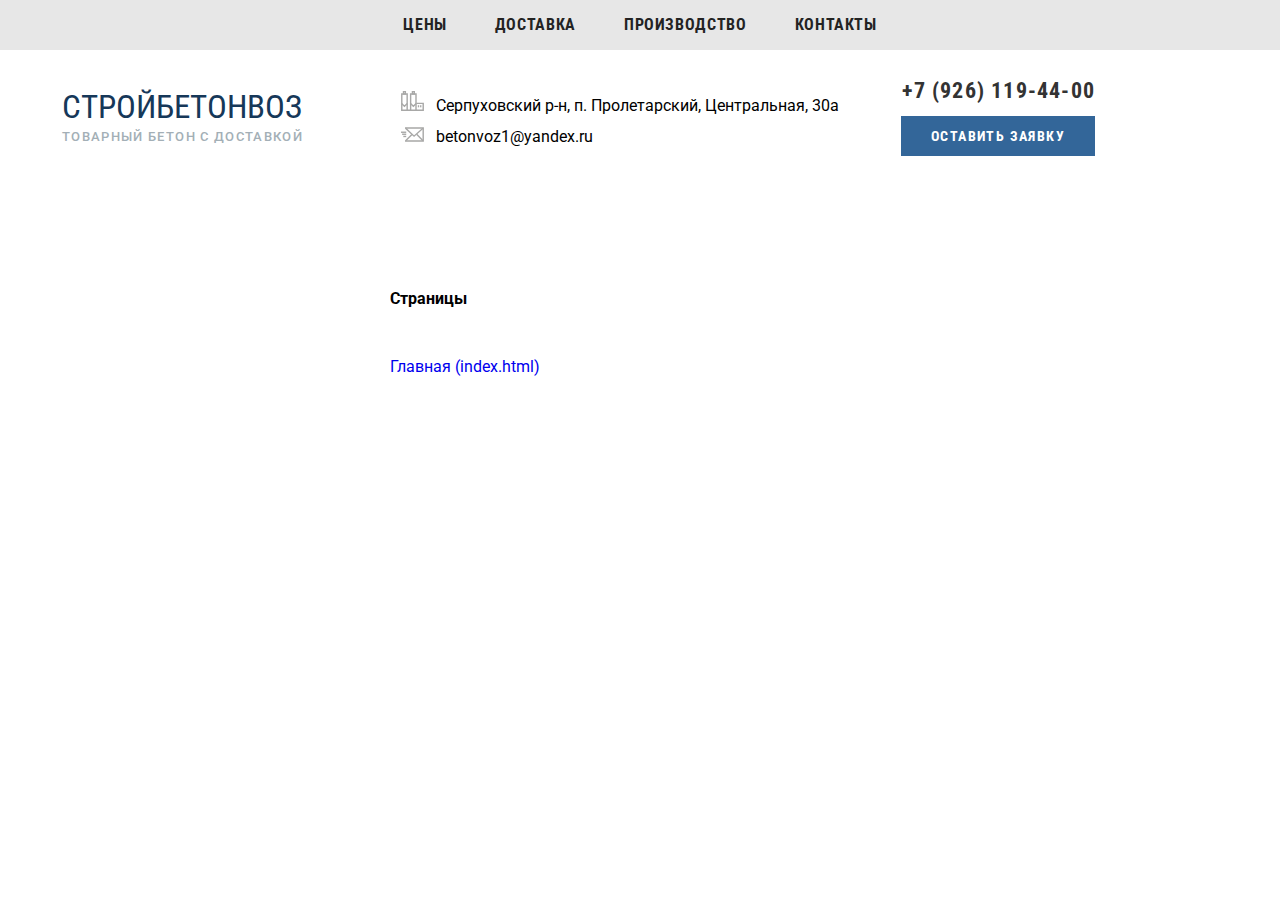
<file: _pages.html>
﻿<!DOCTYPE html>
<html lang="ru">
<head>
    <meta charset="utf-8">
    <meta name="viewport" content="width=device-width, initial-scale=1.0">
    <meta name="format-detection" content="telephone=no">
    <meta http-equiv="X-UA-Compatible" content="IE=edge">
    <title>Страницы | 8Planet</title>
    <link type="image/png" rel="shortcut icon" href="img/favicon.png" />
    <style>html{display:none;}</style>
</head>
<body>
    <div class="anchors js-anchors h-mobile-hide">
        <div class="container">
            <ul class="anchors__list">
                <li class="anchors__item js-anchor" data-anchor="price">
                    <a class="anchors__link" href="#">Цены</a>
                </li>
                <li class="anchors__item js-anchor" data-anchor="delivery">
                    <a class="anchors__link" href="#">Доставка</a>
                </li>
                <li class="anchors__item js-anchor" data-anchor="production">
                    <a class="anchors__link" href="#">Производство</a>
                </li>
                <li class="anchors__item js-anchor" data-anchor="contacts">
                    <a class="anchors__link" href="#">Контакты</a>
                </li>
            </ul>
        </div>
    </div>
    <header class="header js-header">
        <div class="container h-mobile-hide">
            <div class="header__logo">
                <a href="/" class="header__link"><span>СтройБетонВоз</span><span>ТОварный бетон с доставкой</span></a>
            </div>
            <div class="header__contacts">
                <p class="header__desc">
                    <svg class="svg-address" xmlns="http://www.w3.org/2000/svg" xmlns:xlink="http://www.w3.org/1999/xlink" viewBox="0 0 22.5 19.7"><defs><clipPath><rect class="cls-1" width="22.5" height="19.72"/></clipPath></defs><g class="cls-2"><polyline class="cls-3" points="6 19.4 6 3 0.7 3 0.7 19.4"/><polyline class="cls-3" points="14.7 19.4 14.7 3 9.4 3 9.4 19.4"/><polyline class="cls-3" points="6.1 12.2 3.3 15 0.5 12.2"/></g><polyline class="cls-3" points="14.9 12.2 12.1 15 9.3 12.2"/><g class="cls-2"><rect class="cls-3" x="2.4" y="0.7" width="1.8" height="2.27"/><rect class="cls-3" x="11.2" y="0.7" width="1.8" height="2.27"/><polyline class="cls-3" points="0.1 19 21.8 19 21.8 12.2 17.1 12.2 15 12.2"/></g><rect class="cls-4" x="16.5" y="14" width="1.3" height="2.08"/><rect class="cls-4" x="18.7" y="14" width="1.3" height="2.08"/></svg>
                    Серпуховский р-н, п. Пролетарский, Центральная, 30а</p>
                <p class="header__desc">
                    <svg class="svg-email" xmlns="http://www.w3.org/2000/svg" xmlns:xlink="http://www.w3.org/1999/xlink" viewBox="0 0 22.9 14.3"><defs><clipPath><rect class="cls-1" width="22.9" height="14.28"/></clipPath></defs><g class="cls-2"><polyline class="cls-3" points="4 0.7 22.1 0.7 22.1 13.6 4 13.6"/><polyline class="cls-3" points="21.9 1 13 8.8 4.5 0.8"/><line class="cls-3" x1="4.6" y1="13.4" x2="10.9" y2="7.1"/><line class="cls-3" x1="21.9" y1="13.3" x2="15.6" y2="7"/><line class="cls-3" y1="4.9" x2="5.2" y2="4.9"/><line class="cls-3" x1="1.1" y1="6.9" x2="5.2" y2="6.9"/><line class="cls-3" x1="2.3" y1="9.1" x2="5.2" y2="9.1"/></g></svg>
                    betonvoz1@yandex.ru</p>
            </div>
            <div class="header__callback">
                <p class="header__number"> +7 (926) 119-44-00</p>
                <button class="header__button button js-scroll" data-anchor="contacts">Оставить заявку</button>
            </div>
        </div>
    
        <!-- Mobile Menu -->
        <div class="header__mobile-menu mobile-menu h-mobile-show js-mobile-menu">
            <div class="mobile-menu__container-hamburger">
                <a href="#" class="mobile-menu__hamburger hamburger js-hamburger">
                    <span class="hamburger-box">
                        <span class="hamburger-inner"></span>
                    </span>
                </a>
            </div>
    
            <div class="mobile-menu__logo">
                <a href="/" class="mobile-menu__link"><span>СтройБетонВоз</span><span>Товарный бетон с доставкой</span></a>
            </div>
    
            <button class="mobile-menu__button button js-scroll" data-anchor="contacts">
                <svg class="svg-message" xmlns="http://www.w3.org/2000/svg" xmlns:xlink="http://www.w3.org/1999/xlink" viewBox="0 0 28 20.3"><defs><clipPath><rect class="cls-1" width="28" height="20.31"/></clipPath></defs><g class="cls-2"><rect class="cls-3" x="0.7" y="0.7" width="26.6" height="18.91"/><polyline class="cls-3" points="26.9 1.1 13.9 12.7 1.5 0.9"/><line class="cls-3" x1="1.5" y1="19.4" x2="10.7" y2="10.1"/><line class="cls-3" x1="26.9" y1="19.2" x2="17.7" y2="10"/></g></svg>
            </button>
    
            <div class="mobile-menu__menu js-mobile-menu-hidden-block">
                <div class="anchors js-anchors">
                    <ul class="anchors__list">
                        <li class="anchors__item js-anchor" data-anchor="price">
                            <a class="anchors__link js-link" href="#">Цены</a>
                        </li>
                        <li class="anchors__item js-anchor" data-anchor="delivery">
                            <a class="anchors__link js-link" href="#">Доставка</a>
                        </li>
                        <li class="anchors__item js-anchor" data-anchor="production">
                            <a class="anchors__link js-link" href="#">Производство</a>
                        </li>
                        <li class="anchors__item js-anchor" data-anchor="contacts">
                            <a class="anchors__link js-link" href="#">Контакты</a>
                        </li>
                    </ul>
                </div>
                <hr>
                <a href="tel:+79261194400" class="mobile-menu__number"> +7 (926) 119-44-00</a>
                <hr>
                <p class="mobile-menu__text">Серпуховский р-н, п. Пролетарский, Центральная, 30а</p>
                <p class="mobile-menu__text">betonvoz1@yandex.ru</p>
            </div>
        </div>
        <!-- End Mobile Menu -->
    </header>    
    <div class="js-placeholder" style="max-width:500px; margin:100px auto;">
        <h1>Страницы</h1>
        <br /><br />
    
        <div><a href="index.html">Главная (index.html)</a></div>
    </div>

    <script>
        setTimeout(function () {
            var cont = document.getElementsByTagName('head')[0];
    
            (function () {
                var s = document.createElement('link');
                s.rel = 'stylesheet';
                s.href = 'css/main.css';
                s.media = 'only x';
    
                cont.appendChild(s);
    
                setTimeout(function () {
                    s.media = 'all';
                }, 0);
            })();
    
            var jss = [
                {
                    src: 'js/libs.js',
                    async: true,
                    defer: true
                },
                {
                    src: 'js/main.js',
                    async: true,
                    defer: true
                },
                {
                    src: 'https://www.google.com/recaptcha/api.js'
                    //https://api-maps.yandex.ru/services/constructor/1.0/js/?um=constructor%3A820cad9aa64834f9e67c797a660c3a72c3963f32fa1beafb257c4d8bcaf0c026&amp;width=100%25&amp;height=569&amp;lang=ru_RU&amp;scroll=true
                },
                {
                   src: 'https://api-maps.yandex.ru/2.1/?apikey=50328117-dc2e-4300-b570-2272ebee74e2&lang=ru_RU',
                   onLoad: function () {
                       setTimeout(function () {
                           $(window).trigger('yandex:map:ready');
                       }, 500);
                   }
                }
            ];
            var loadScript = function (i) {
                i = i || 0;
    
                if (jss[i]) {
                    var j = document.createElement('script');
                    j.src = jss[i].src;
                    j.async = jss[i].async || false;
                    j.defer = jss[i].defer || false;
    
                    if (typeof jss[i].attributes === 'object') {
                        for (var attr in jss[i].attributes) {
                            if (jss[i].attributes.hasOwnProperty(attr)) {
                                j.setAttribute(attr, jss[i].attributes[attr]);
                            }
                        }
                    }
    
                    cont.appendChild(j);
    
                    j.onload = function () {
                        if (jss[i].hasOwnProperty('onLoad')) jss[i].onLoad();
    
                        loadScript(i + 1);
                    };
                }
            };
    
            loadScript();
        }, 10);
    </script></body>
</html>
</file>
